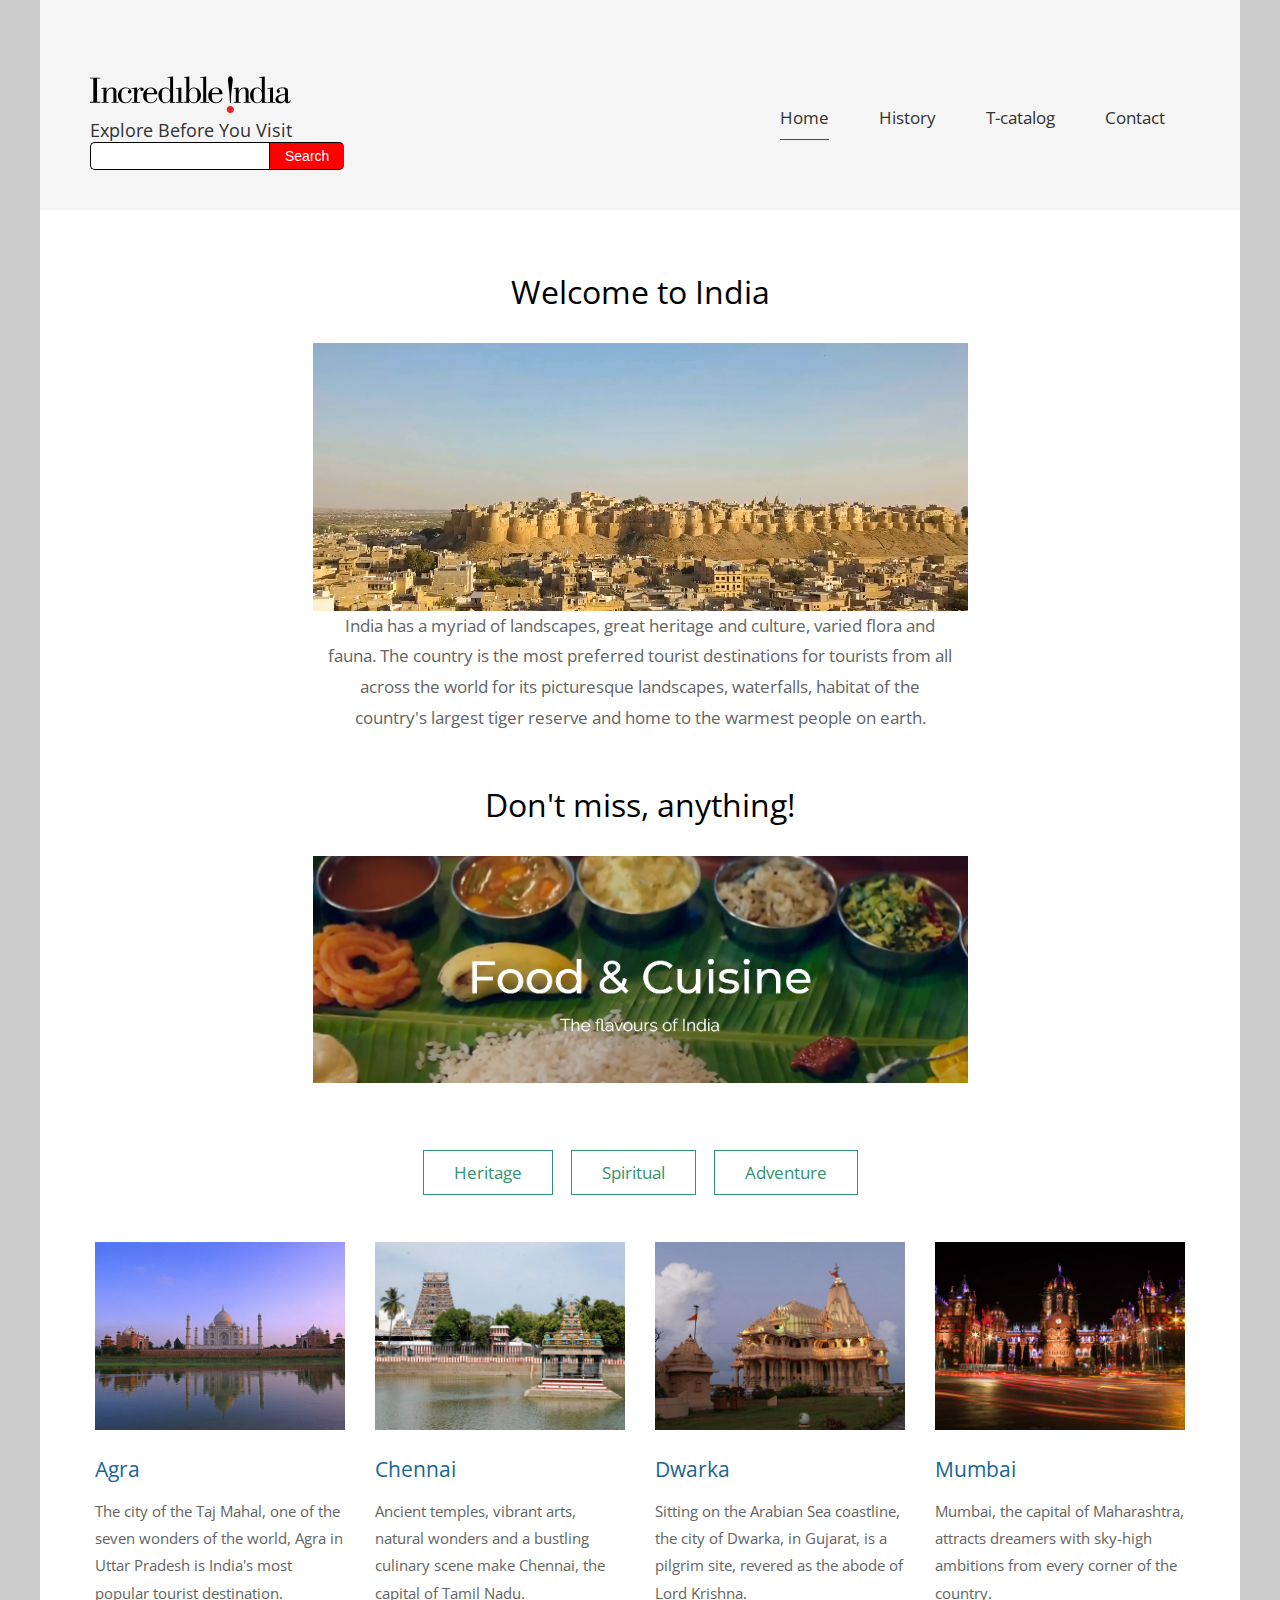
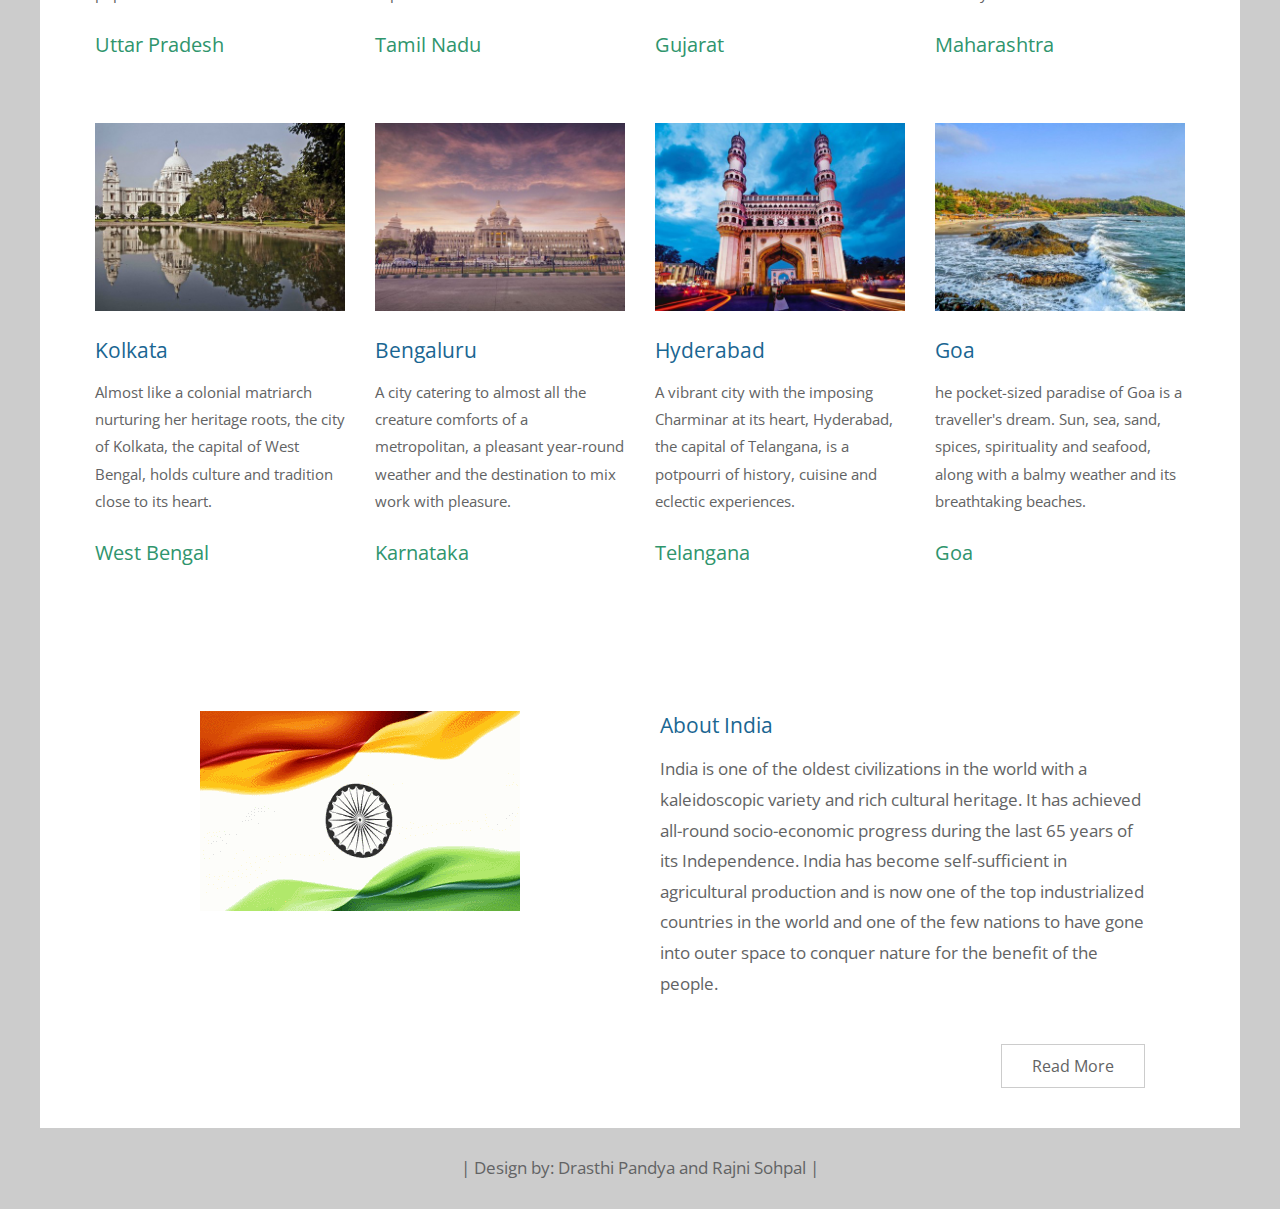
<file: index.html>
<!DOCTYPE html>
<html>

<head>
    <meta charset="UTF-8" />
    <meta name="viewport" content="width=device-width, initial-scale=1.0" />
    <meta http-equiv="X-UA-Compatible" content="ie=edge" />
    <title>Incredible India</title>
    <link href="https://fonts.googleapis.com/css?family=Open+Sans:400" rel="stylesheet" />
    <link href="css/incredibleindia-style.css" rel="stylesheet" />
</head>

<body>

    <div class="container">
        <!-- Top box -->
        <!-- Logo & Site Name -->
        <div class="placeholder">
            <div class="tourism-window">
                <div class="header">
                    <div class="row header-inner">
                        <div class="col-md-6 col-12">
                            <img src="img/inc-india-logo.svg" alt="Incredible India" class="site-logo" />
                            <div class="site-text-box">
                                <h6 class="site-description">Explore Before You Visit</h6>
                                <form id="tfnewsearch">
                                    <input type="text" class="tftextinput" name="q" size="16" maxlength="120"><input type="submit" value="Search" class="tfbutton">
                                </form>

                            </div>
                        </div>

                        <nav class="col-md-6 col-12 nav">
                            <ul class="nav-ul">
                                <li class="nav-li"><a href="index.html" class="nav-link active">Home</a></li>
                                <li class="nav-li"><a href="history.html" class="nav-link">History</a></li>
                                <li class="nav-li"><a href="catalog.html" class="nav-link">T-catalog</a></li>
                                <li class="nav-li"><a href="contact.html" class="nav-link">Contact</a></li>
                            </ul>
                        </nav>
                    </div>
                </div>


            </div>

        </div>

        <main>
            <header class="row welcome-section">
                <h2 class="col-12 text-center section-title">Welcome to India</h2>
                <video preload="auto" autoplay="autoplay" muted="muted" loop="loop" width="100%">
					<source src="img/Heritage.mp4">
				</video>
                <p class="col-12 text-center">India has a myriad of landscapes, great heritage and culture, varied flora and fauna. The country is the most preferred tourist destinations for tourists from all across the world for its picturesque landscapes, waterfalls, habitat of
                    the country's largest tiger reserve and home to the warmest people on earth.</p>

                <div id="slider">
                    <h1 class="col-12 text-center section-title ">Don't miss, anything!</h1>
                    <div id="slider-container">
                        <img class="img-slider" src="img/food.jpg" alt="Food" />
                        <img class="img-slider" src="img/nature.jpg" alt="Nature and Wildlife" />
                        <img class="img-slider" src="img/spritual.jpg" alt="Spiritual" />
                        <img class="img-slider" src="img/heritagepic.jpg" alt="Heritage" />
                        <img class="img-slider" src="img/shopping.jpg" alt="Shopping" />
                        <!-- <img class="img-slider" src="img/unesco.jpg" alt="UNESCO" />
					<img class="img-slider" src="img/luxury.jpg" alt="Luxury" /> -->
                    </div>
                </div>
            </header>
            <div class="paging-links">
                <nav>
                    <ul>
                        <li class="paging-item"><a href="heritage.html" class="paging-link ">Heritage</a></li>
                        <li class="paging-item"><a href="spiritual.html" class="paging-link">Spiritual</a></li>
                        <li class="paging-item"><a href="#" class="paging-link">Adventure</a></li>
                    </ul>
                </nav>
            </div>

            <!-- Gallery -->
            <div class="row gallery">
                <!-- gallery page 1 -->
                <div id="gallery-page-pizza" class="gallery-page">
                    <article class="col-lg-3 col-md-4 col-sm-6 col-12 gallery-item">
                        <figure>
                            <img src="img/gallery/01.jpg" alt="Image" class="img-fluid gallery-img" />
                            <figcaption>
                                <h4 class="gallery-title">Agra</h4>
                                <p class="gallery-description">The city of the Taj Mahal, one of the seven wonders of the world, Agra in Uttar Pradesh is India's most popular tourist destination.</p>
                                <p class="gallery-state">Uttar Pradesh</p>
                            </figcaption>
                        </figure>
                    </article>
                    <article class="col-lg-3 col-md-4 col-sm-6 col-12 gallery-item">
                        <figure>
                            <img src="img/gallery/02.jpg" alt="Image" class="img-fluid gallery-img" />
                            <figcaption>
                                <h4 class="gallery-title">Chennai</h4>
                                <p class="gallery-description">Ancient temples, vibrant arts, natural wonders and a bustling culinary scene make Chennai, the capital of Tamil Nadu.</p>
                                <p class="gallery-state">Tamil Nadu</p>
                            </figcaption>
                        </figure>
                    </article>
                    <article class="col-lg-3 col-md-4 col-sm-6 col-12 gallery-item">
                        <figure>
                            <img src="img/gallery/03.jpg" alt="Image" class="img-fluid gallery-img" />
                            <figcaption>
                                <h4 class="gallery-title">Dwarka</h4>
                                <p class="gallery-description">Sitting on the Arabian Sea coastline, the city of Dwarka, in Gujarat, is a pilgrim site, revered as the abode of Lord Krishna.</p>
                                <p class="gallery-state">Gujarat</p>
                            </figcaption>
                        </figure>
                    </article>
                    <article class="col-lg-3 col-md-4 col-sm-6 col-12 gallery-item">
                        <figure>
                            <img src="img/gallery/04.jpg" alt="Image" class="img-fluid gallery-img" />
                            <figcaption>
                                <h4 class="gallery-title">Mumbai</h4>
                                <p class="gallery-description">Mumbai, the capital of Maharashtra, attracts dreamers with sky-high ambitions from every corner of the country. </p>
                                <p class="gallery-state">Maharashtra</p>
                            </figcaption>
                        </figure>
                    </article>
                    <article class="col-lg-3 col-md-4 col-sm-6 col-12 gallery-item">
                        <figure>
                            <img src="img/gallery/05.jpg" alt="Image" class="img-fluid gallery-img" />
                            <figcaption>
                                <h4 class="gallery-title">Kolkata</h4>
                                <p class="gallery-description">Almost like a colonial matriarch nurturing her heritage roots, the city of Kolkata, the capital of West Bengal, holds culture and tradition close to its heart.</p>
                                <p class="gallery-state">West Bengal</p>
                            </figcaption>
                        </figure>
                    </article>
                    <article class="col-lg-3 col-md-4 col-sm-6 col-12 gallery-item">
                        <figure>
                            <img src="img/gallery/06.jpg" alt="Image" class="img-fluid gallery-img" />
                            <figcaption>
                                <h4 class="gallery-title">Bengaluru</h4>
                                <p class="gallery-description">A city catering to almost all the creature comforts of a metropolitan, a pleasant year-round weather and the destination to mix work with pleasure.</p>
                                <p class="gallery-state">Karnataka</p>
                            </figcaption>
                        </figure>
                    </article>
                    <article class="col-lg-3 col-md-4 col-sm-6 col-12 gallery-item">
                        <figure>
                            <img src="img/gallery/07.jpg" alt="Image" class="img-fluid gallery-img" />
                            <figcaption>
                                <h4 class="gallery-title">Hyderabad</h4>
                                <p class="gallery-description">A vibrant city with the imposing Charminar at its heart, Hyderabad, the capital of Telangana, is a potpourri of history, cuisine and eclectic experiences.</p>
                                <p class="gallery-state">Telangana</p>
                            </figcaption>
                        </figure>
                    </article>
                    <article class="col-lg-3 col-md-4 col-sm-6 col-12 gallery-item">
                        <figure>
                            <img src="img/gallery/08.jpg" alt="Image" class="img-fluid gallery-img" />
                            <figcaption>
                                <h4 class="gallery-title">Goa</h4>
                                <p class="gallery-description">he pocket-sized paradise of Goa is a traveller's dream. Sun, sea, sand, spices, spirituality and seafood, along with a balmy weather and its breathtaking beaches.</p>
                                <p class="gallery-state">Goa</p>
                            </figcaption>
                        </figure>
                    </article>
                </div>
                <!-- gallery page 1 -->


            </div>
            <div class="section container-inner">
                <div class="row">
                    <div class="col-md-6">
                        <figure class="description-figure">
                            <img src="img/flaggif.gif" alt="Image" class="img-fluid" />
                        </figure>
                    </div>
                    <div class="col-md-6">
                        <div class="description-box">
                            <h4 class="gallery-title">About India</h4>
                            <p class="mb-45">India is one of the oldest civilizations in the world with a kaleidoscopic variety and rich cultural heritage. It has achieved all-round socio-economic progress during the last 65 years of its Independence. India has become
                                self-sufficient in agricultural production and is now one of the top industrialized countries in the world and one of the few nations to have gone into outer space to conquer nature for the benefit of the people.</p>
                            <a href="history.html" class="btn btn-default right">Read More</a>
                        </div>
                    </div>
                </div>
            </div>
        </main>

        <footer class="footer text-center">
            <p>
                | Design by: Drasthi Pandya and Rajni Sohpal |</a>
            </p>
        </footer>
    </div>
</body>

</html>
</file>
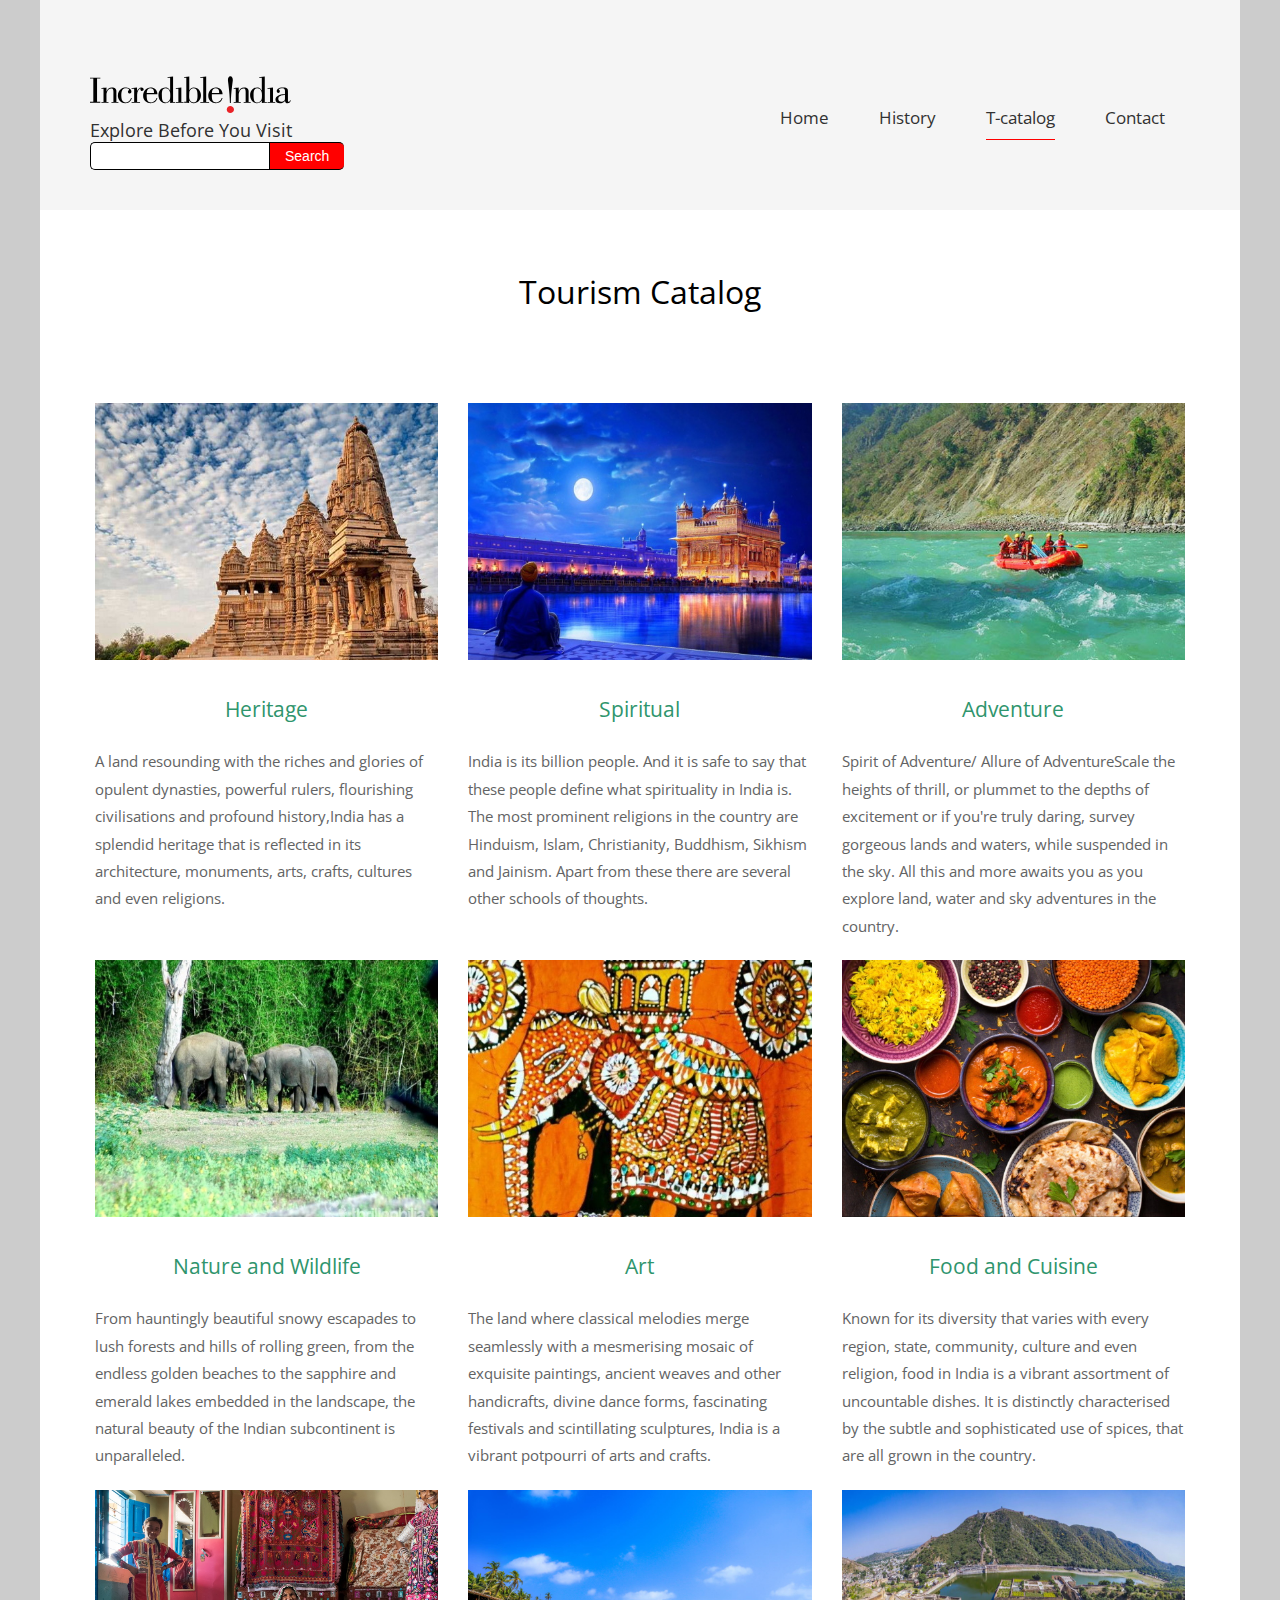
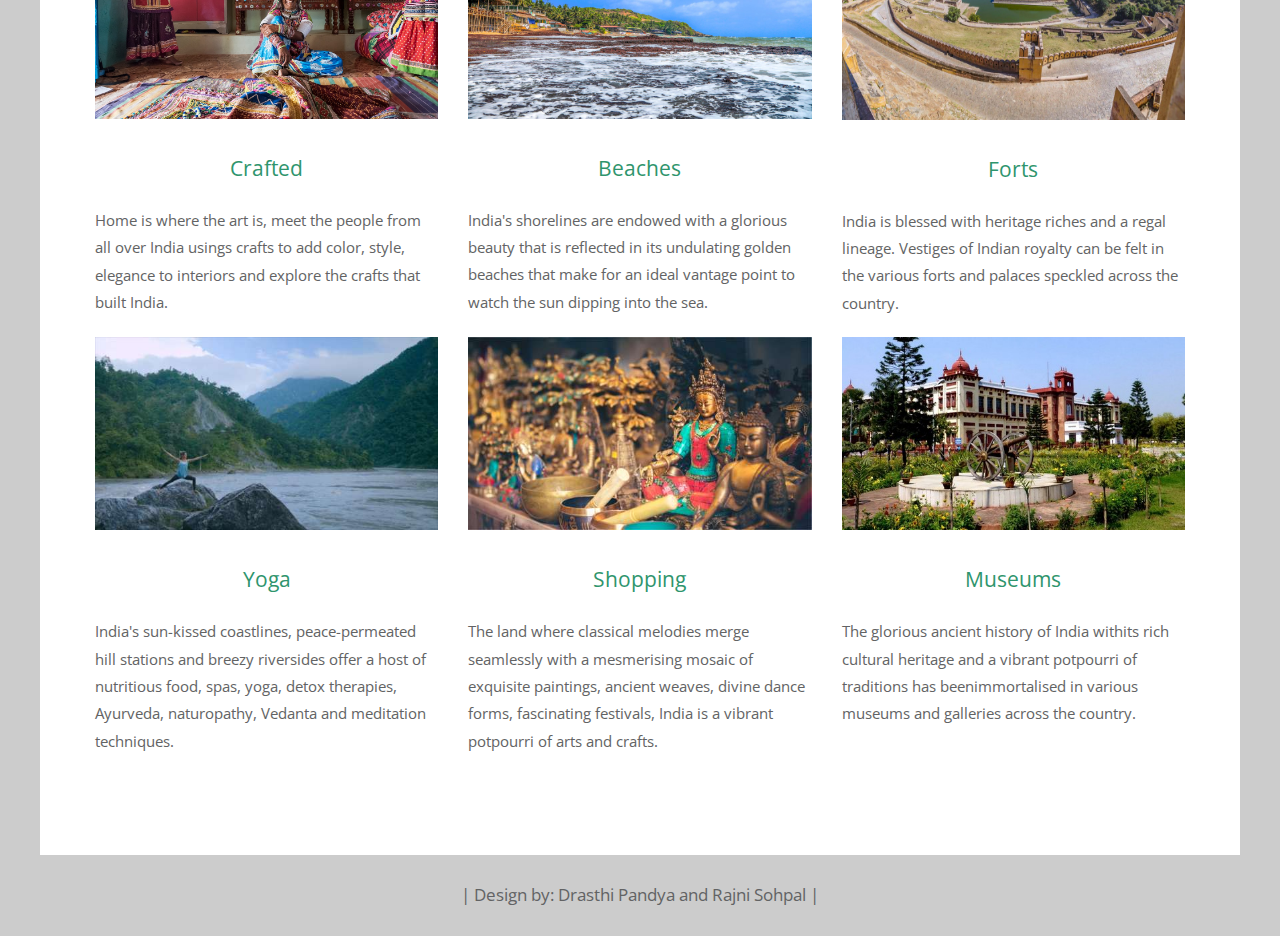
<file: catalog.html>
<!DOCTYPE html>
<html>

<head>
    <meta charset="UTF-8" />
    <meta name="viewport" content="width=device-width, initial-scale=1.0" />
    <meta http-equiv="X-UA-Compatible" content="ie=edge" />
    <title>Incredible India</title>
    <link href="https://fonts.googleapis.com/css?family=Open+Sans:400" rel="stylesheet" />
    <link href="css/incredibleindia-style.css" rel="stylesheet" />
</head>

<body>

    <div class="container">
        <!-- Top box -->
        <!-- Logo & Site Name -->
        <div class="placeholder">
            <div class="tourism-window">
                <div class="header">
                    <div class="row header-inner">
                        <div class="col-md-6 col-12">
                            <img src="img/inc-india-logo.svg" alt="Incredible India" class="site-logo" />
                            <div class="site-text-box">
                                <h6 class="site-description">Explore Before You Visit</h6>
                                <form id="tfnewsearch">
                                    <input type="text" class="tftextinput" name="q" size="16" maxlength="120"><input type="submit" value="Search" class="tfbutton">
                                </form>

                            </div>
                        </div>

                        <nav class="col-md-6 col-12 nav">
                            <ul class="nav-ul">
                                <li class="nav-li"><a href="index.html" class="nav-link ">Home</a></li>
                                <li class="nav-li"><a href="history.html" class="nav-link">History</a></li>
                                <li class="nav-li"><a href="catalog.html" class="nav-link active">T-catalog</a></li>
                                <li class="nav-li"><a href="contact.html" class="nav-link">Contact</a></li>
                            </ul>
                        </nav>
                    </div>
                </div>


            </div>

        </div>

        <main>
            <header class="row welcome-section">
                <h2 class="col-12 text-center section-title">Tourism Catalog</h2>
            </header>

            <div class="row gallery">
                <!-- gallery page 1 -->
                <div id="gallery-page-pizza" class="gallery-page">

                    <article class="col-lg-4 col-md-4 col-sm-6 col-12">
                        <figure>
                            <img src="img/gallery/09.jpg" alt="Image" class="img-fluid gallery-img" />
                            <figcaption>
                                <h4 class="gallery-title"><a href="heritage.html" class="paging-link ">Heritage</a></h4>
                                <p class="gallery-description">A land resounding with the riches and glories of opulent dynasties, powerful rulers, flourishing civilisations and profound history,India has a splendid heritage that is reflected in its architecture, monuments, arts, crafts,
                                    cultures and even religions.</p>

                            </figcaption>
                        </figure>
                    </article>
                    <article class="col-lg-4 col-md-4 col-sm-6 col-12">
                        <figure>
                            <img src="img/gallery/10.jpg" alt="Image" class="img-fluid gallery-img" />
                            <figcaption>
                                <h4 class="gallery-title"><a href="spiritual.html" class="paging-link">Spiritual</a></h4>
                                <p class="gallery-description">India is its billion people. And it is safe to say that these people define what spirituality in India is. The most prominent religions in the country are Hinduism, Islam, Christianity, Buddhism, Sikhism and Jainism. Apart
                                    from these there are several other schools of thoughts.</p>

                            </figcaption>
                        </figure>
                    </article>
                    <article class="col-lg-4 col-md-4 col-sm-6 col-12">
                        <figure>
                            <img src="img/gallery/11.jpg" alt="Image" class="img-fluid gallery-img" />
                            <figcaption>
                                <h4 class="gallery-title"><a href="#" class="paging-link">Adventure</a></h4>
                                <p class="gallery-description">Spirit of Adventure/ Allure of AdventureScale the heights of thrill, or plummet to the depths of excitement or if you're truly daring, survey gorgeous lands and waters, while suspended in the sky. All this and more awaits
                                    you as you explore land, water and sky adventures in the country.</p>

                            </figcaption>
                        </figure>
                    </article>
                    <article class="col-lg-4 col-md-4 col-sm-6 col-12">
                        <figure>
                            <img src="img/gallery/12.jpg" alt="Image" class="img-fluid gallery-img" />
                            <figcaption>
                                <h4 class="gallery-title"><a href="#" class="paging-link">Nature and Wildlife</a></h4>
                                <p class="gallery-description">From hauntingly beautiful snowy escapades to lush forests and hills of rolling green, from the endless golden beaches to the sapphire and emerald lakes embedded in the landscape, the natural beauty of the Indian subcontinent
                                    is unparalleled.</p>

                            </figcaption>
                        </figure>
                    </article>
                    <article class="col-lg-4 col-md-4 col-sm-6 col-12">
                        <figure>
                            <img src="img/gallery/13.jpg" alt="Image" class="img-fluid gallery-img" />
                            <figcaption>
                                <h4 class="gallery-title"><a href="#" class="paging-link">Art</a></h4>
                                <p class="gallery-description">The land where classical melodies merge seamlessly with a mesmerising mosaic of exquisite paintings, ancient weaves and other handicrafts, divine dance forms, fascinating festivals and scintillating sculptures, India is
                                    a vibrant potpourri of arts and crafts. </p>

                            </figcaption>
                        </figure>
                    </article>
                    <article class="col-lg-4 col-md-4 col-sm-6 col-12">
                        <figure>
                            <img src="img/gallery/14.jpg" alt="Image" class="img-fluid gallery-img" />
                            <figcaption>
                                <h4 class="gallery-title"><a href="#" class="paging-link">Food and Cuisine</a></h4>
                                <p class="gallery-description">Known for its diversity that varies with every region, state, community, culture and even religion, food in India is a vibrant assortment of uncountable dishes. It is distinctly characterised by the subtle and sophisticated
                                    use of spices, that are all grown in the country.</p>

                            </figcaption>
                        </figure>
                    </article>
                    <article class="col-lg-4 col-md-4 col-sm-6 col-12">
                        <figure>
                            <img src="img/gallery/crafted.jpg" alt="Image" class="img-fluid gallery-img" />
                            <figcaption>
                                <h4 class="gallery-title"><a href="#" class="paging-link ">Crafted</a></h4>
                                <p class="gallery-description">Home is where the art is, meet the people from all over India usings crafts to add color, style, elegance to interiors and explore the crafts that built India.</p>

                            </figcaption>
                        </figure>
                    </article>
                    <article class="col-lg-4 col-md-4 col-sm-6 col-12">
                        <figure>
                            <img src="img/gallery/beach.jpg" alt="Image" class="img-fluid gallery-img" />
                            <figcaption>
                                <h4 class="gallery-title"><a href="#" class="paging-link">Beaches</a></h4>
                                <p class="gallery-description">India's shorelines are endowed with a glorious beauty that is reflected in its undulating golden beaches that make for an ideal vantage point to watch the sun dipping into the sea.</p>

                            </figcaption>
                        </figure>
                    </article>
                    <article class="col-lg-4 col-md-4 col-sm-6 col-12">
                        <figure>
                            <img src="img/gallery/forts.jpeg" alt="Image" style="height: 230px;" class="img-fluid gallery-img" />
                            <figcaption>
                                <h4 class="gallery-title"><a href="#" class="paging-link">Forts</a></h4>
                                <p class="gallery-description">India is blessed with heritage riches and a regal lineage. Vestiges of Indian royalty can be felt in the various forts and palaces speckled across the country.</p>

                            </figcaption>
                        </figure>
                    </article>
                    <article class="col-lg-4 col-md-4 col-sm-6 col-12">
                        <figure>
                            <img src="img/gallery/yoga.jpeg" alt="Image" class="img-fluid gallery-img" />
                            <figcaption>
                                <h4 class="gallery-title"><a href="#" class="paging-link">Yoga</a></h4>
                                <p class="gallery-description">India's sun-kissed coastlines, peace-permeated hill stations and breezy riversides offer a host of nutritious food, spas, yoga, detox therapies, Ayurveda, naturopathy, Vedanta and meditation techniques.</p>

                            </figcaption>
                        </figure>
                    </article>
                    <article class="col-lg-4 col-md-4 col-sm-6 col-12">
                        <figure>
                            <img src="img/gallery/shopping.jpeg" alt="Image" class="img-fluid gallery-img" />
                            <figcaption>
                                <h4 class="gallery-title"><a href="#" class="paging-link">Shopping</a></h4>
                                <p class="gallery-description">The land where classical melodies merge seamlessly with a mesmerising mosaic of exquisite paintings, ancient weaves, divine dance forms, fascinating festivals, India is a vibrant potpourri of arts and crafts. </p>

                            </figcaption>
                        </figure>
                    </article>
                    <article class="col-lg-4 col-md-4 col-sm-6 col-12">
                        <figure>
                            <img src="img/gallery/muesum.jpeg" alt="Image" class="img-fluid gallery-img" />
                            <figcaption>
                                <h4 class="gallery-title"><a href="#" class="paging-link">Museums</a></h4>
                                <p class="gallery-description">The glorious ancient history of India withits rich cultural heritage and a vibrant potpourri of traditions has beenimmortalised in various museums and galleries across the country.</p>

                            </figcaption>
                        </figure>
                    </article>
                </div>
            </div>
        </main>
        <footer class="footer text-center">
            <p>
                | Design by: Drasthi Pandya and Rajni Sohpal |</a>
            </p>
        </footer>
</body>

</html>
</file>
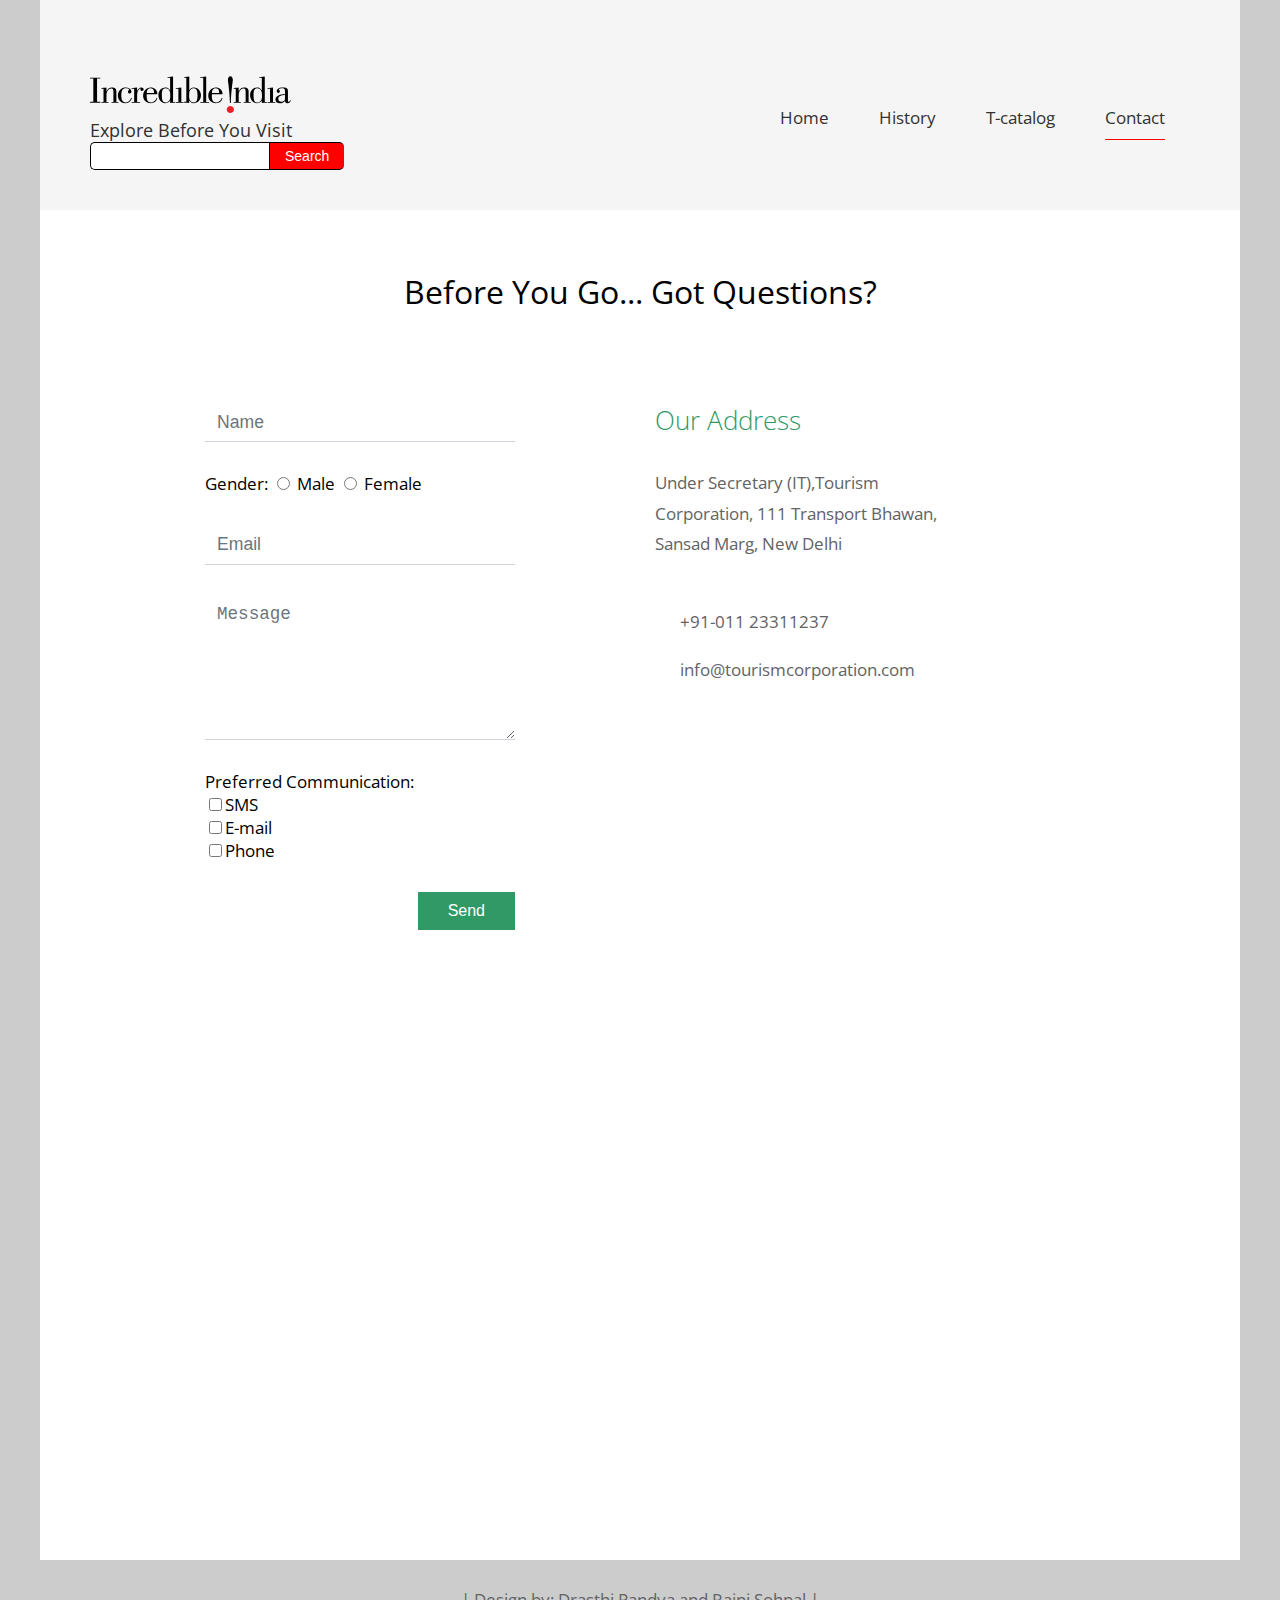
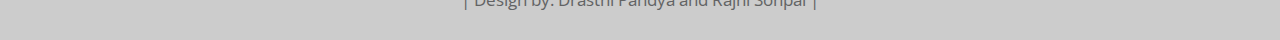
<file: contact.html>
<!DOCTYPE html>
<html>

<head>
    <meta charset="UTF-8" />
    <meta name="viewport" content="width=device-width, initial-scale=1.0" />
    <meta http-equiv="X-UA-Compatible" content="ie=edge" />
    <title>Incredible India</title>
    <link href="https://fonts.googleapis.com/css?family=Open+Sans:400" rel="stylesheet" />
    <link href="css/incredibleindia-style.css" rel="stylesheet" />
</head>

<body>

    <div class="container">
        <!-- Top box -->
        <!-- Logo & Site Name -->
        <div class="placeholder">
            <div class="tourism-window">
                <div class="header">
                    <div class="row header-inner">
                        <div class="col-md-6 col-12">
                            <img src="img/inc-india-logo.svg" alt="Incredible India" class="site-logo" />
                            <div class="site-text-box">
                                <h6 class="site-description">Explore Before You Visit</h6>
                                <form id="tfnewsearch">
                                    <input type="text" class="tftextinput" name="q" size="16" maxlength="120"><input type="submit" value="Search" class="tfbutton">
                                </form>

                            </div>
                        </div>

                        <nav class="col-md-6 col-12 nav">
                            <ul class="nav-ul">
                                <li class="nav-li"><a href="index.html" class="nav-link ">Home</a></li>
                                <li class="nav-li"><a href="history.html" class="nav-link">History</a></li>
                                <li class="nav-li"><a href="catalog.html" class="nav-link">T-catalog</a></li>
                                <li class="nav-li"><a href="contact.html" class="nav-link active">Contact</a></li>
                            </ul>
                        </nav>
                    </div>
                </div>


            </div>

        </div>

        <main>
            <header class="row welcome-section">
                <h2 class="col-12 text-center section-title">Before You Go... Got Questions?</h2>

            </header>

            <div class="container-inner-2 contact-section">
                <div class="row">
                    <div class="col-md-6">
                        <form class="contact-form">
                            <div class="form-group">
                                <input type="text" name="name" class="form-control" placeholder="Name" required="" />
                            </div>
                            <div class="form-group">
                                Gender:
                                <input type="radio" name="gender" value="male" required=""> Male
                                <input type="radio" name="gender" value="female" required=""> Female
                            </div>
                            <div class="form-group">
                                <input type="email" name="email" class="form-control" placeholder="Email" required="" />
                            </div>

                            <div class="form-group">
                                <textarea rows="5" name="message" class="form-control" placeholder="Message" required=""></textarea>
                            </div>
                            <div class="form-group">
                                Preferred Communication:<br>
                                <input type="checkbox" name="communication1" value="Sms">SMS<br>
                                <input type="checkbox" name="communication2" value="Email">E-mail<br>
                                <input type="checkbox" name="communication3" value="Phone">Phone <br>
                            </div>
                            <div class="form-group d-flex">
                                <button type="submit" class="btn btn-success btn-right">
					            Send
					          </button>
                            </div>
                        </form>
                    </div>
                    <div class="col-md-6">
                        <div class="address-box">
                            <h4 class="info-title text-success">Our Address</h4>
                            <address>
								Under Secretary (IT),Tourism Corporation, 111 Transport Bhawan,  Sansad Marg, New Delhi
							</address>
                            <a href="tel:+91-011 23311237" class="contact-link">
                                <i class="fas fa-phone contact-icon"></i>+91-011 23311237
                            </a>
                            <a href="mailto:info@company.co" class="contact-link">
                                <i class="fas fa-envelope contact-icon"></i>info@tourismcorporation.com
                            </a>
                        </div>
                    </div>
                </div>
            </div>
            <div class="container-inner-2 map-section">
                <div class="row">
                    <div class="col-12">
                        <div class="map">
                            <iframe src="https://www.google.com/maps/embed?pb=!1m14!1m8!1m3!1d14009.39972255162!2d77.21023!3d28.6192726!3m2!1i1024!2i768!4f13.1!3m3!1m2!1s0x0%3A0x8098ff8da0de8efb!2sMinistry%20of%20Tourism!5e0!3m2!1sen!2sin!4v1579456141636!5m2!1sen!2sin" width="600"
                                height="450" frameborder="0" style="border:0;" allowfullscreen=""></iframe>
                        </div>
                    </div>
                </div>
            </div>
        </main>
        <footer class="footer text-center">
            <p>
                | Design by: Drasthi Pandya and Rajni Sohpal |</a>
            </p>
        </footer>
</body>

</html>
</file>
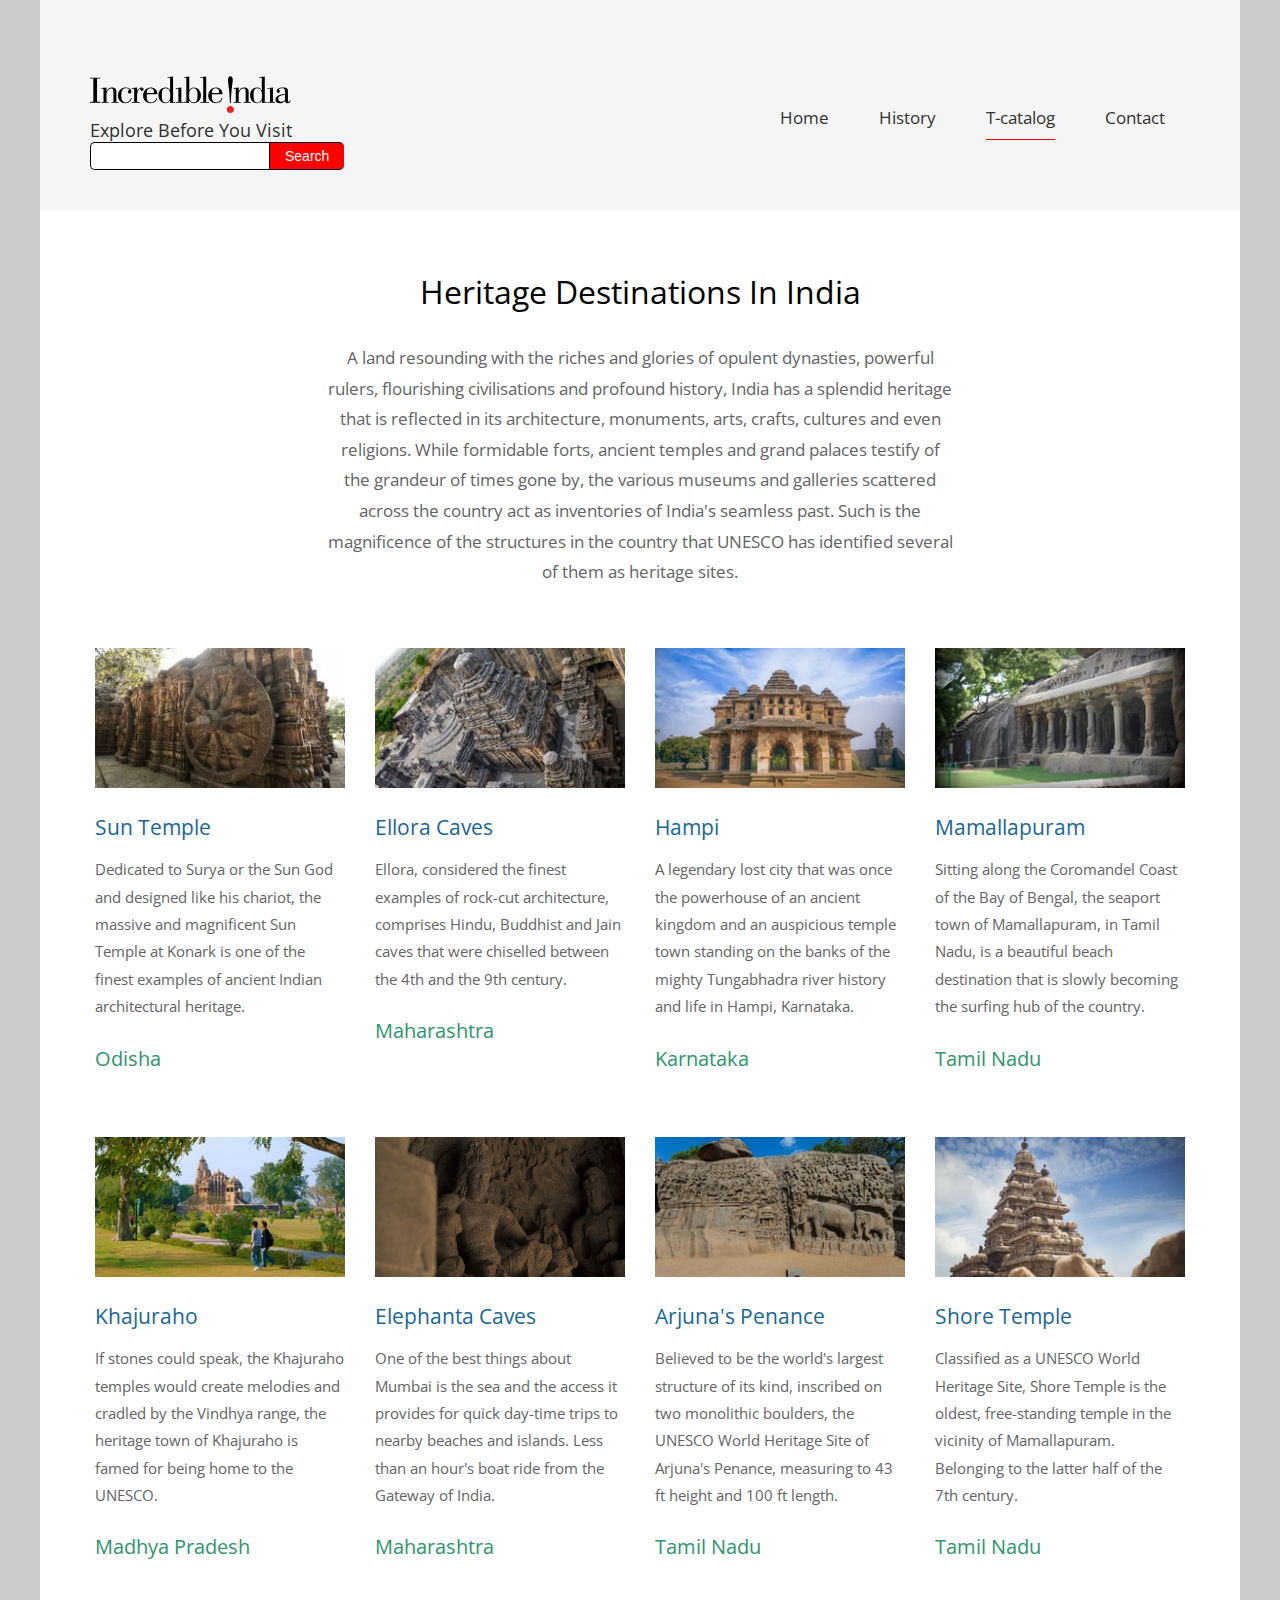
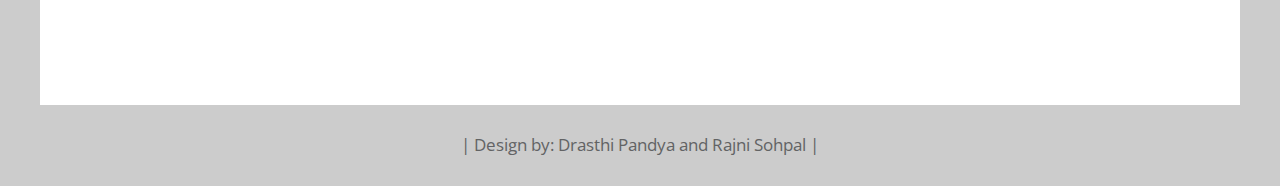
<file: heritage.html>
<!DOCTYPE html>
<html>

<head>
    <meta charset="UTF-8" />
    <meta name="viewport" content="width=device-width, initial-scale=1.0" />
    <meta http-equiv="X-UA-Compatible" content="ie=edge" />
    <title>Incredible India</title>
    <link href="https://fonts.googleapis.com/css?family=Open+Sans:400" rel="stylesheet" />
    <link href="css/incredibleindia-style.css" rel="stylesheet" />
</head>

<body>

    <div class="container">
        <!-- Top box -->
        <!-- Logo & Site Name -->
        <div class="placeholder">
            <div class="tourism-window">
                <div class="header">
                    <div class="row header-inner">
                        <div class="col-md-6 col-12">
                            <img src="img/inc-india-logo.svg" alt="Incredible India" class="site-logo" />
                            <div class="site-text-box">
                                <h6 class="site-description">Explore Before You Visit</h6>
                                <form id="tfnewsearch">
                                    <input type="text" class="tftextinput" name="q" size="16" maxlength="120"><input type="submit" value="Search" class="tfbutton">
                                </form>

                            </div>
                        </div>

                        <nav class="col-md-6 col-12 nav">
                            <ul class="nav-ul">
                                <li class="nav-li"><a href="index.html" class="nav-link ">Home</a></li>
                                <li class="nav-li"><a href="history.html" class="nav-link ">History</a></li>
                                <li class="nav-li"><a href="catalog.html" class="nav-link active">T-catalog</a></li>
                                <li class="nav-li"><a href="contact.html" class="nav-link">Contact</a></li>
                            </ul>
                        </nav>
                    </div>
                </div>


            </div>

        </div>

        <main>
            <header class="row welcome-section">
                <h2 class="col-12 text-center section-title">Heritage Destinations In India</h2>
                <p class="col-12 text-center">A land resounding with the riches and glories of opulent dynasties, powerful rulers, flourishing civilisations and profound history, India has a splendid heritage that is reflected in its architecture, monuments, arts, crafts, cultures
                    and even religions. While formidable forts, ancient temples and grand palaces testify of the grandeur of times gone by, the various museums and galleries scattered across the country act as inventories of India's seamless past. Such
                    is the magnificence of the structures in the country that UNESCO has identified several of them as heritage sites.</p>
            </header>

            <div class="row gallery">
                <div id="gallery-page-pizza" class="gallery-page">
                    <article class="col-lg-3 col-md-4 col-sm-6 col-12 gallery-item">
                        <figure>
                            <img src="img/gallery/h1.jpeg" alt="Image" class="img-fluid gallery-img" />
                            <figcaption>
                                <h4 class="gallery-title">Sun Temple</h4>
                                <p class="gallery-description">Dedicated to Surya or the Sun God and designed like his chariot, the massive and magnificent Sun Temple at Konark is one of the finest examples of ancient Indian architectural heritage.</p>
                                <p class="gallery-state">Odisha</p>
                            </figcaption>
                        </figure>
                    </article>
                    <article class="col-lg-3 col-md-4 col-sm-6 col-12 gallery-item">
                        <figure>
                            <img src="img/gallery/h2.jpeg" alt="Image" class="img-fluid gallery-img" />
                            <figcaption>
                                <h4 class="gallery-title">Ellora Caves</h4>
                                <p class="gallery-description">Ellora, considered the finest examples of rock-cut architecture, comprises Hindu, Buddhist and Jain caves that were chiselled between the 4th and the 9th century. </p>
                                <p class="gallery-state">Maharashtra</p>
                            </figcaption>
                        </figure>
                    </article>
                    <article class="col-lg-3 col-md-4 col-sm-6 col-12 gallery-item">
                        <figure>
                            <img src="img/gallery/h3.jpeg" alt="Image" class="img-fluid gallery-img" />
                            <figcaption>
                                <h4 class="gallery-title">Hampi</h4>
                                <p class="gallery-description">A legendary lost city that was once the powerhouse of an ancient kingdom and an auspicious temple town standing on the banks of the mighty Tungabhadra river history and life in Hampi, Karnataka.</p>
                                <p class="gallery-state">Karnataka</p>
                            </figcaption>
                        </figure>
                    </article>
                    <article class="col-lg-3 col-md-4 col-sm-6 col-12 gallery-item">
                        <figure>
                            <img src="img/gallery/h4.jpeg" alt="Image" class="img-fluid gallery-img" />
                            <figcaption>
                                <h4 class="gallery-title">Mamallapuram</h4>
                                <p class="gallery-description">Sitting along the Coromandel Coast of the Bay of Bengal, the seaport town of Mamallapuram, in Tamil Nadu, is a beautiful beach destination that is slowly becoming the surfing hub of the country. </p>
                                <p class="gallery-state">Tamil Nadu</p>
                            </figcaption>
                        </figure>
                    </article>
                    <article class="col-lg-3 col-md-4 col-sm-6 col-12 gallery-item">
                        <figure>
                            <img src="img/gallery/h5.jpeg" alt="Image" class="img-fluid gallery-img" />
                            <figcaption>
                                <h4 class="gallery-title">Khajuraho</h4>
                                <p class="gallery-description">If stones could speak, the Khajuraho temples would create melodies and cradled by the Vindhya range, the heritage town of Khajuraho is famed for being home to the UNESCO.</p>
                                <p class="gallery-state">Madhya Pradesh</p>
                            </figcaption>
                        </figure>
                    </article>
                    <article class="col-lg-3 col-md-4 col-sm-6 col-12 gallery-item">
                        <figure>
                            <img src="img/gallery/h6.jpeg" alt="Image" class="img-fluid gallery-img" />
                            <figcaption>
                                <h4 class="gallery-title">Elephanta Caves</h4>
                                <p class="gallery-description">One of the best things about Mumbai is the sea and the access it provides for quick day-time trips to nearby beaches and islands. Less than an hour's boat ride from the Gateway of India.</p>
                                <p class="gallery-state">Maharashtra</p>
                            </figcaption>
                        </figure>
                    </article>
                    <article class="col-lg-3 col-md-4 col-sm-6 col-12 gallery-item">
                        <figure>
                            <img src="img/gallery/h7.jpeg" alt="Image" class="img-fluid gallery-img" />
                            <figcaption>
                                <h4 class="gallery-title">Arjuna's Penance</h4>
                                <p class="gallery-description">Believed to be the world's largest structure of its kind, inscribed on two monolithic boulders, the UNESCO World Heritage Site of Arjuna's Penance, measuring to 43 ft height and 100 ft length.</p>
                                <p class="gallery-state">Tamil Nadu</p>
                            </figcaption>
                        </figure>
                    </article>
                    <article class="col-lg-3 col-md-4 col-sm-6 col-12 gallery-item">
                        <figure>
                            <img src="img/gallery/h8.jpeg" alt="Image" class="img-fluid gallery-img" />
                            <figcaption>
                                <h4 class="gallery-title">Shore Temple</h4>
                                <p class="gallery-description">Classified as a UNESCO World Heritage Site, Shore Temple is the oldest, free-standing temple in the vicinity of Mamallapuram. Belonging to the latter half of the 7th century.</p>
                                <p class="gallery-state">Tamil Nadu</p>
                            </figcaption>
                        </figure>
                    </article>
                </div>

        </main>
        <footer class="footer text-center">
            <p>
                | Design by: Drasthi Pandya and Rajni Sohpal |</a>
            </p>
        </footer>
</body>

</html>
</file>
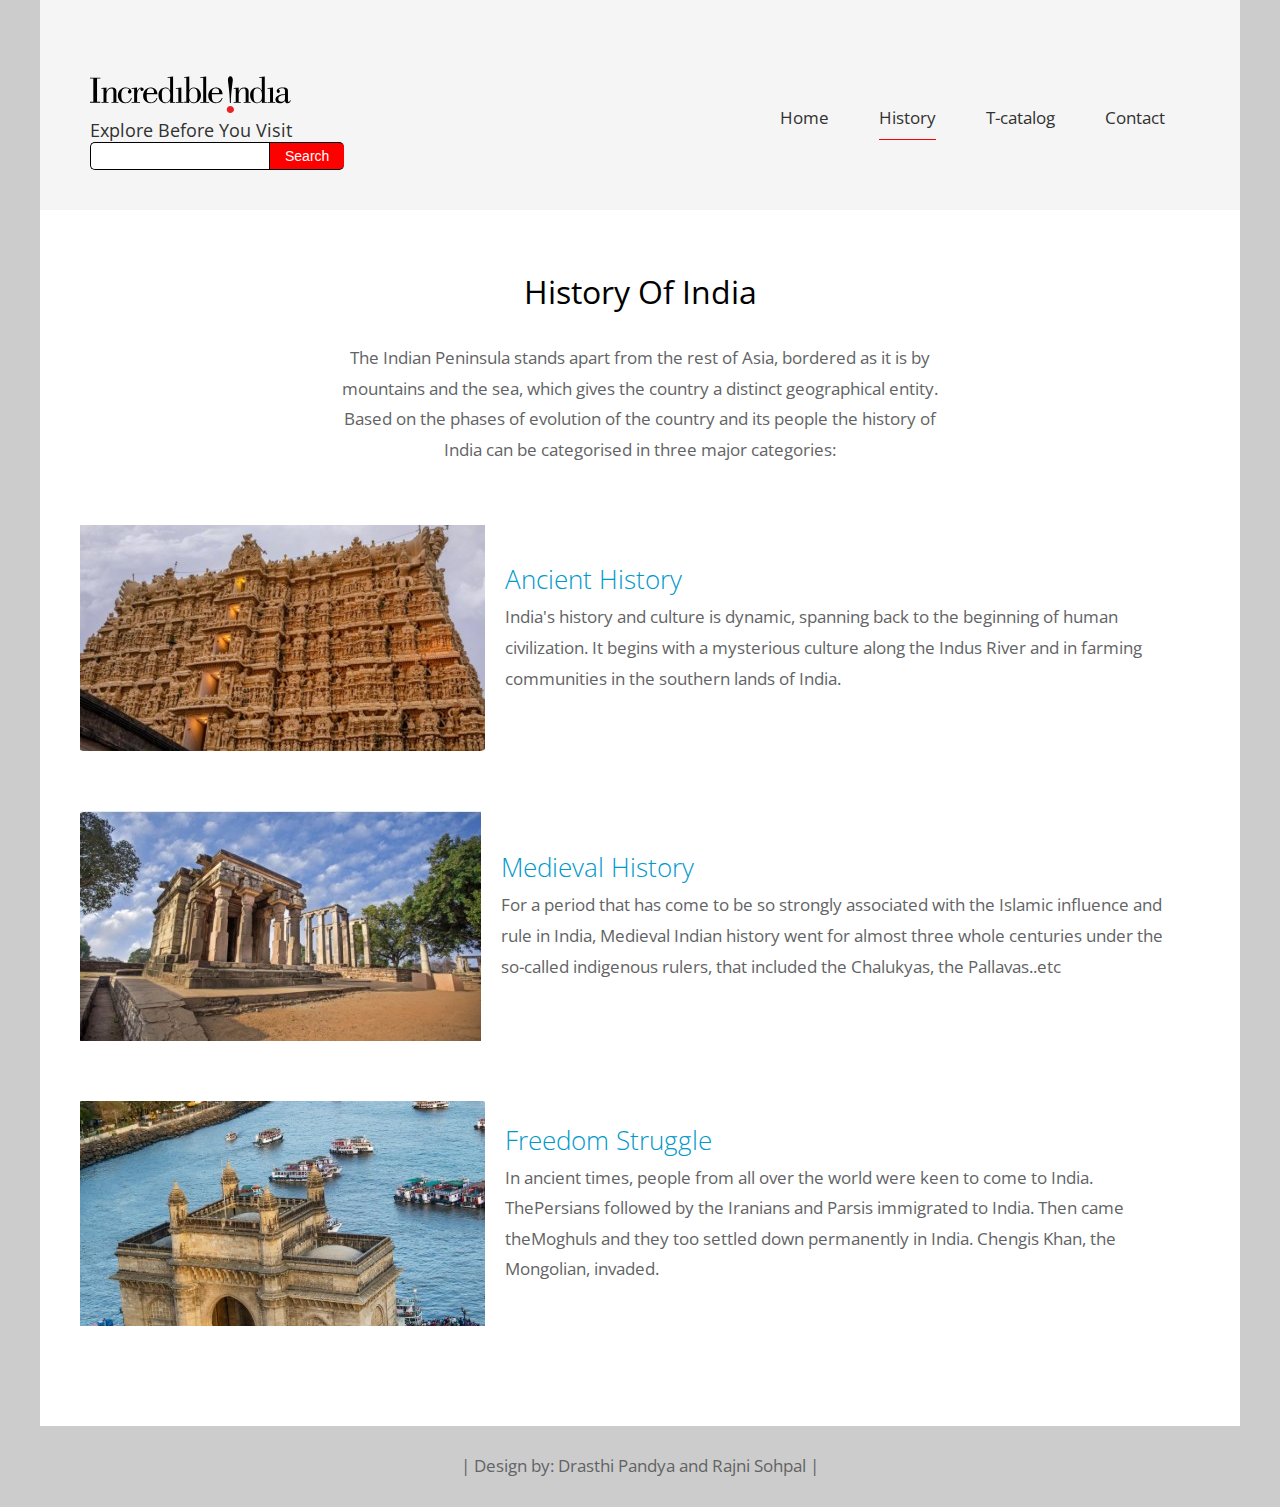
<file: history.html>
<!DOCTYPE html>
<html>

<head>
    <meta charset="UTF-8" />
    <meta name="viewport" content="width=device-width, initial-scale=1.0" />
    <meta http-equiv="X-UA-Compatible" content="ie=edge" />
    <title>Incredible India</title>
    <link href="https://fonts.googleapis.com/css?family=Open+Sans:400" rel="stylesheet" />
    <link href="css/incredibleindia-style.css" rel="stylesheet" />
</head>

<body>

    <div class="container">
        <!-- Top box -->
        <!-- Logo & Site Name -->
        <div class="placeholder">
            <div class="tourism-window">
                <div class="header">
                    <div class="row header-inner">
                        <div class="col-md-6 col-12">
                            <img src="img/inc-india-logo.svg" alt="Incredible India" class="site-logo" />
                            <div class="site-text-box">
                                <h6 class="site-description">Explore Before You Visit</h6>
                                <form id="tfnewsearch">
                                    <input type="text" class="tftextinput" name="q" size="16" maxlength="120"><input type="submit" value="Search" class="tfbutton">
                                </form>

                            </div>
                        </div>

                        <nav class="col-md-6 col-12 nav">
                            <ul class="nav-ul">
                                <li class="nav-li"><a href="index.html" class="nav-link ">Home</a></li>
                                <li class="nav-li"><a href="history.html" class="nav-link active">History</a></li>
                                <li class="nav-li"><a href="catalog.html" class="nav-link">T-catalog</a></li>
                                <li class="nav-li"><a href="contact.html" class="nav-link">Contact</a></li>
                            </ul>
                        </nav>
                    </div>
                </div>


            </div>

        </div>

        <main>
            <header class="row welcome-section">
                <h2 class="col-12 text-center section-title">History Of India</h2>
                <p class="col-12 text-center">The Indian Peninsula stands apart from the rest of Asia, bordered as it is by mountains and the sea, which gives the country a distinct geographical entity. Based on the phases of evolution of the country and its people the history of
                    India can be categorised in three major categories:</p>
            </header>

            <div class="container-inner places">
                <div class="row">
                    <article class="col-lg-12">
                        <figure class="place">
                            <img src="img/about-01.jpg" alt="Image" class="img-fluid place-img" />
                            <figcaption class="place-description">
                                <h4 class="place-name">Ancient History</h4>
                                <p class="place-about">India's history and culture is dynamic, spanning back to the beginning of human civilization. It begins with a mysterious culture along the Indus River and in farming communities in the southern lands of India. </p>

                            </figcaption>
                        </figure>
                    </article>
                    <article class="col-lg-12">
                        <figure class="place">
                            <img src="img/about-02.jpg" alt="Image" class="img-fluid place-img" />
                            <figcaption class="place-description">
                                <h4 class="place-name">Medieval History</h4>
                                <p class="place-about">For a period that has come to be so strongly associated with the Islamic influence and rule in India, Medieval Indian history went for almost three whole centuries under the so-called indigenous rulers, that included the
                                    Chalukyas, the Pallavas..etc</p>

                            </figcaption>
                        </figure>
                    </article>
                    <article class="col-lg-12">
                        <figure class="place">
                            <img src="img/about-03.jpg" alt="Image" class="img-fluid place-img" />
                            <figcaption class="place-description">
                                <h4 class="place-name">Freedom Struggle</h4>
                                <p class="place-about">In ancient times, people from all over the world were keen to come to India. ThePersians followed by the Iranians and Parsis immigrated to India. Then came theMoghuls and they too settled down permanently in India. Chengis
                                    Khan, the Mongolian, invaded.</p>

                            </figcaption>
                        </figure>
                    </article>
                </div>
            </div>


        </main>
        <footer class="footer text-center">
            <p>
                | Design by: Drasthi Pandya and Rajni Sohpal |</a>
            </p>
        </footer>
</body>

</html>
</file>
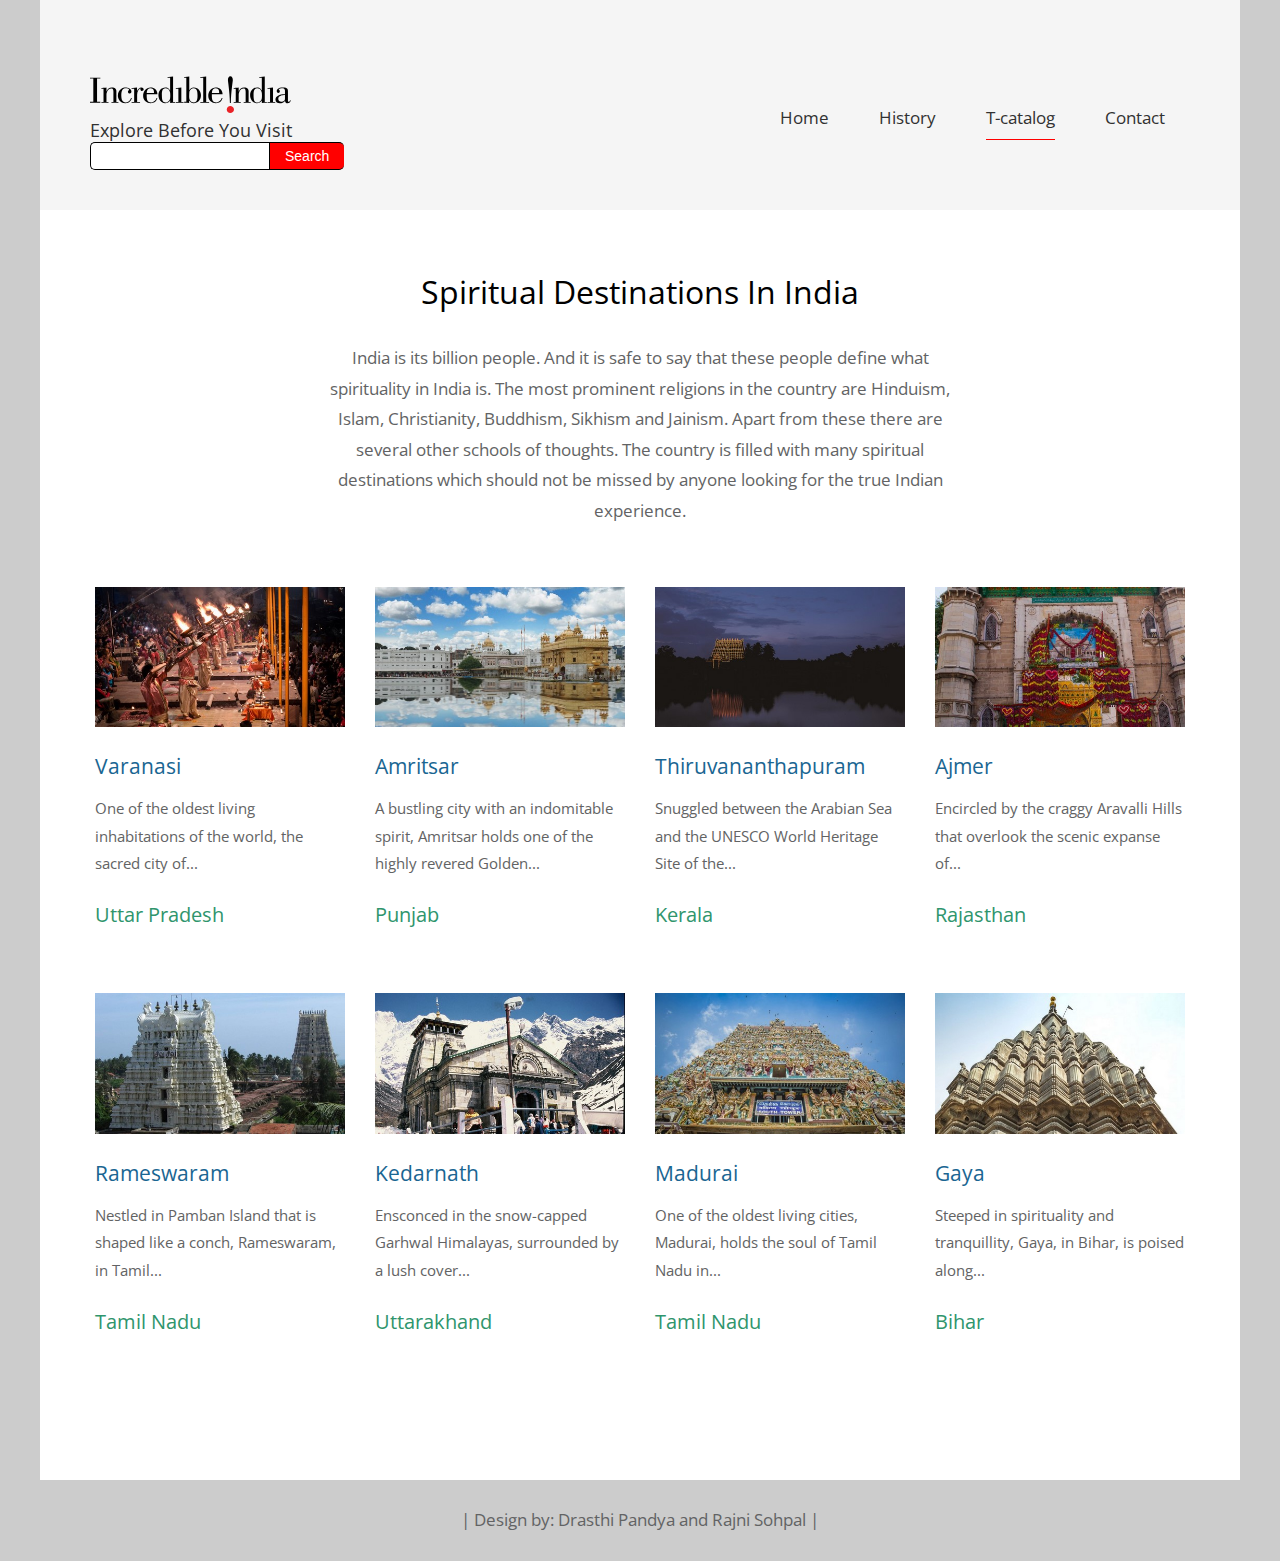
<file: spiritual.html>
<!DOCTYPE html>
<html>

<head>
    <meta charset="UTF-8" />
    <meta name="viewport" content="width=device-width, initial-scale=1.0" />
    <meta http-equiv="X-UA-Compatible" content="ie=edge" />
    <title>Incredible India</title>
    <link href="https://fonts.googleapis.com/css?family=Open+Sans:400" rel="stylesheet" />
    <link href="css/incredibleindia-style.css" rel="stylesheet" />
</head>

<body>

    <div class="container">
        <!-- Top box -->
        <!-- Logo & Site Name -->
        <div class="placeholder">
            <div class="tourism-window">
                <div class="header">
                    <div class="row header-inner">
                        <div class="col-md-6 col-12">
                            <img src="img/inc-india-logo.svg" alt="Incredible India" class="site-logo" />
                            <div class="site-text-box">
                                <h6 class="site-description">Explore Before You Visit</h6>
                                <form id="tfnewsearch">
                                    <input type="text" class="tftextinput" name="q" size="16" maxlength="120"><input type="submit" value="Search" class="tfbutton">
                                </form>

                            </div>
                        </div>

                        <nav class="col-md-6 col-12 nav">
                            <ul class="nav-ul">
                                <li class="nav-li"><a href="index.html" class="nav-link ">Home</a></li>
                                <li class="nav-li"><a href="history.html" class="nav-link ">History</a></li>
                                <li class="nav-li"><a href="catalog.html" class="nav-link active">T-catalog</a></li>
                                <li class="nav-li"><a href="contact.html" class="nav-link">Contact</a></li>
                            </ul>
                        </nav>
                    </div>
                </div>


            </div>

        </div>

        <main>
            <header class="row welcome-section">
                <h2 class="col-12 text-center section-title">Spiritual Destinations In India</h2>
                <p class="col-12 text-center">India is its billion people. And it is safe to say that these people define what spirituality in India is. The most prominent religions in the country are Hinduism, Islam, Christianity, Buddhism, Sikhism and Jainism. Apart from these there
                    are several other schools of thoughts. The country is filled with many spiritual destinations which should not be missed by anyone looking for the true Indian experience.</p>
            </header>

            <div class="row gallery">
                <div id="gallery-page-pizza" class="gallery-page">
                    <article class="col-lg-3 col-md-4 col-sm-6 col-12 gallery-item">
                        <figure>
                            <img src="img/gallery/s1.jpeg" alt="Image" class="img-fluid gallery-img" />
                            <figcaption>
                                <h4 class="gallery-title">Varanasi</h4>
                                <p class="gallery-description">One of the oldest living inhabitations of the world, the sacred city of...</p>
                                <p class="gallery-state">Uttar Pradesh</p>
                            </figcaption>
                        </figure>
                    </article>
                    <article class="col-lg-3 col-md-4 col-sm-6 col-12 gallery-item">
                        <figure>
                            <img src="img/gallery/s2.jpeg" alt="Image" class="img-fluid gallery-img" />
                            <figcaption>
                                <h4 class="gallery-title">Amritsar</h4>
                                <p class="gallery-description">A bustling city with an indomitable spirit, Amritsar holds one of the highly revered Golden...</p>
                                <p class="gallery-state">Punjab</p>
                            </figcaption>
                        </figure>
                    </article>
                    <article class="col-lg-3 col-md-4 col-sm-6 col-12 gallery-item">
                        <figure>
                            <img src="img/gallery/s3.jpeg" alt="Image" class="img-fluid gallery-img" />
                            <figcaption>
                                <h4 class="gallery-title">Thiruvananthapuram</h4>
                                <p class="gallery-description">Snuggled between the Arabian Sea and the UNESCO World Heritage Site of the...</p>
                                <p class="gallery-state">Kerala</p>
                            </figcaption>
                        </figure>
                    </article>
                    <article class="col-lg-3 col-md-4 col-sm-6 col-12 gallery-item">
                        <figure>
                            <img src="img/gallery/s4.jpeg" alt="Image" class="img-fluid gallery-img" />
                            <figcaption>
                                <h4 class="gallery-title">Ajmer</h4>
                                <p class="gallery-description">Encircled by the craggy Aravalli Hills that overlook the scenic expanse of...</p>
                                <p class="gallery-state">Rajasthan</p>
                            </figcaption>
                        </figure>
                    </article>
                    <article class="col-lg-3 col-md-4 col-sm-6 col-12 gallery-item">
                        <figure>
                            <img src="img/gallery/s5.jpeg" alt="Image" class="img-fluid gallery-img" />
                            <figcaption>
                                <h4 class="gallery-title">Rameswaram</h4>
                                <p class="gallery-description">Nestled in Pamban Island that is shaped like a conch, Rameswaram, in Tamil...</p>
                                <p class="gallery-state">Tamil Nadu</p>
                            </figcaption>
                        </figure>
                    </article>
                    <article class="col-lg-3 col-md-4 col-sm-6 col-12 gallery-item">
                        <figure>
                            <img src="img/gallery/s6.jpeg" alt="Image" class="img-fluid gallery-img" />
                            <figcaption>
                                <h4 class="gallery-title">Kedarnath</h4>
                                <p class="gallery-description">Ensconced in the snow-capped Garhwal Himalayas, surrounded by a lush cover...</p>
                                <p class="gallery-state">Uttarakhand</p>
                            </figcaption>
                        </figure>
                    </article>
                    <article class="col-lg-3 col-md-4 col-sm-6 col-12 gallery-item">
                        <figure>
                            <img src="img/gallery/s7.jpeg" alt="Image" class="img-fluid gallery-img" />
                            <figcaption>
                                <h4 class="gallery-title">Madurai</h4>
                                <p class="gallery-description">One of the oldest living cities, Madurai, holds the soul of Tamil Nadu in...</p>
                                <p class="gallery-state">Tamil Nadu</p>
                            </figcaption>
                        </figure>
                    </article>
                    <article class="col-lg-3 col-md-4 col-sm-6 col-12 gallery-item">
                        <figure>
                            <img src="img/gallery/s8.jpeg" alt="Image" class="img-fluid gallery-img" />
                            <figcaption>
                                <h4 class="gallery-title">Gaya</h4>
                                <p class="gallery-description">Steeped in spirituality and tranquillity, Gaya, in Bihar, is poised along...</p>
                                <p class="gallery-state">Bihar</p>
                            </figcaption>
                        </figure>
                    </article>
                </div>

        </main>
        <footer class="footer text-center">
            <p>
                | Design by: Drasthi Pandya and Rajni Sohpal |</a>
            </p>
        </footer>
</body>

</html>
</file>
<file: css/incredibleindia-style.css>
ul,
nav,
body,
h1,
h2,
h4,
h6,
p,
figure {
    margin: 0;
    padding: 0;
}

a,
button {
    transition: all 0.3s ease;
}

html {
    box-sizing: border-box;
    -ms-overflow-style: scrollbar;
}

*,
*::before,
*::after {
    box-sizing: inherit;
}

#slider {
    /* we define the width of our slider in order to center it*/
    width: 704px;
    height: 300px;
    margin: auto;
    /*we hide can any content which overflow */
    overflow: hidden;
    border: 5px red;
    margin-top: 50px;
}

#slider-container {
    position: relative;
    /*we define width for the image container*/
    width: 500%;
    /*we create our animation for the images */
    animation: slide 30s infinite;
}

.img-slider {
    /*we apply a width of 20% */
    width: 20%;
    /*we define image next to each other */
    float: left;
}

@keyframes slide {
    0% {
        left: 0%;
    }
    10% {
        left: 0%;
    }
    20% {
        left: -100%;
    }
    30% {
        left: -100%;
    }
    40% {
        left: -200%;
    }
    55% {
        left: -200%;
    }
    60% {
        left: -300%;
    }
    70% {
        left: -300%;
    }
    80% {
        left: -400%;
    }
    90% {
        left: -400%;
    }
    100% {
        left: 0%;
    }
}

.container {
    width: 100%;
    max-width: 1200px;
    margin-right: auto;
    margin-left: auto;
}

.container-inner,
.container-inner-2 {
    padding-left: 15px;
    padding-right: 15px;
}

.row {
    display: -ms-flexbox;
    display: flex;
    -ms-flex-wrap: wrap;
    flex-wrap: wrap;
    margin-left: -15px;
    margin-right: -15px;
}

.col-lg-3,
.col-lg-4,
.col-lg-6,
.col-md-4,
.col-md-6,
.col-sm-6,
.col-12 {
    position: relative;
    width: 100%;
    padding-right: 15px;
    padding-left: 15px;
}

.col-12 {
    -ms-flex: 0 0 100%;
    flex: 0 0 100%;
    max-width: 100%;
}

@media (min-width: 576px) {
    .col-sm-6 {
        -ms-flex: 0 0 50%;
        flex: 0 0 50%;
        max-width: 50%;
    }
}

@media (min-width: 768px) {
    .col-md-4 {
        -ms-flex: 0 0 33.333333%;
        flex: 0 0 33.333333%;
        max-width: 33.333333%;
    }
    .col-md-6 {
        -ms-flex: 0 0 50%;
        flex: 0 0 50%;
        max-width: 50%;
    }
}

@media (min-width: 992px) {
    .col-lg-3 {
        -ms-flex: 0 0 25%;
        flex: 0 0 25%;
        max-width: 25%;
    }
    .col-lg-4 {
        -ms-flex: 0 0 33.333333%;
        flex: 0 0 33.333333%;
        max-width: 33.333333%;
    }
    .col-lg-6 {
        -ms-flex: 0 0 50%;
        flex: 0 0 50%;
        max-width: 50%;
    }
}

.btn {
    display: inline-block;
    font-size: 1rem;
    width: auto;
    padding: 10px 30px;
    text-decoration: none;
    cursor: pointer;
    border: 0;
}

.btn-default {
    border: 1px solid #ccc;
    background-color: transparent;
    color: #626364;
}

.btn-default:hover,
.btn-default:focus {
    color: white;
    background-color: #98999A;
}

.btn-primary {
    background-color: #2D99CC;
    color: white;
}

.btn-primary:hover,
.btn-primary:focus {
    background-color: #1b6f96;
}

.btn-success {
    background-color: #319966;
    color: white;
}

.btn-success:hover,
.btn-success:focus {
    background-color: #1d6e46;
}

.btn-danger {
    background-color: #993332;
    color: white;
}

.btn-danger:hover,
.btn-danger:focus {
    background-color: #752423;
}

.mb-45 {
    margin-bottom: 45px;
}

.mb-p {
    margin-bottom: 20px;
}

.text-success {
    color: #319966;
}

.text-center {
    text-align: center;
}

.hidden {
    display: none !important;
}

.img-fluid {
    max-width: 100%;
    height: auto;
}

body {
    font-family: 'Open Sans', Arial, sans-serif;
    font-size: 17px;
    background-color: #ccc;
    overflow-x: hidden;
}

.container {
    background-color: white;
}

p,
address {
    color: #626364;
    line-height: 1.8;
}

.placeholder {
    width: 100%;
    min-height: 200px;
    background-color: whitesmoke;
}

.placeholder-2 {
    width: 100%;
    min-height: 220px;
    background-color: #CFBEA5;
    position: relative;
    z-index: 998;
}

.tourism-window {
    min-height: 210px;
    background: transparent;
    position: relative;
}

.header {
    position: absolute;
    bottom: 0;
    left: 0;
    width: 100%;
    color: #313131;
    z-index: 1000;
}

.header-inner {
    padding: 40px 50px;
}

@media (max-width: 991px) {
    .header-inner {
        padding: 30px 15px;
    }
}

.site-logo {
    display: inline-block;
    margin-right: 5px;
}

.site-description {
    font-size: 1.1rem;
    font-weight: 400;
}

.nav {
    text-align: right;
    margin-top: 30px;
}

.nav-ul {
    display: flex;
    justify-content: flex-end;
}

.nav-li {
    list-style: none;
    display: block;
    margin-bottom: 0;
    padding-right: 25px;
    padding-left: 25px;
}

@media (max-width: 991px) {
    .nav-li {
        padding-right: 0px;
        padding-left: 12px;
    }
}

.nav-link {
    color: #313131;
    text-decoration: none;
    padding-bottom: 10px;
}

.nav-link.active,
.nav-link:hover {
    border-bottom: 1px solid red;
}

.welcome-section {
    margin: 60px auto;
    max-width: 655px;
}

.section-title {
    font-size: 2rem;
    font-weight: 400;
    margin-bottom: 30px;
}

.gallery {
    margin-bottom: 80px;
}

.gallery-page {
    max-width: 280px;
    margin-left: auto;
    margin-right: auto;
    display: -ms-flexbox;
    display: flex;
    -ms-flex-wrap: wrap;
    flex-wrap: wrap;
}

.gallery-description {
    font-size: 0.95rem;
}

.section,
.container-inner,
.container-inner-2 {
    margin-left: auto;
    margin-right: auto;
}


/* Small devices (landscape phones, 576px and up) */

@media (min-width: 576px) {
    .gallery-page {
        max-width: 560px;
    }
}


/* Medium devices (tablets, 768px and up) */

@media (min-width: 768px) {
    .gallery-page,
    .section,
    .container-inner,
    .container-inner-2 {
        max-width: 840px;
    }
}


/* Large devices (desktops, 992px and up) */

@media (min-width: 992px) {
    .gallery-page,
    .section {
        max-width: 1120px;
    }
    .container-inner {
        max-width: 1120px;
    }
    .container-inner-2 {
        max-width: 900px;
    }
}

.gallery-item {
    max-width: 280px;
}

.gallery-img {
    margin-bottom: 20px;
}

.gallery-title {
    font-size: 1.3rem;
    font-weight: 400;
    color: #1A6692;
    margin-bottom: 15px;
}

.gallery-description {
    margin-bottom: 20px;
}

.gallery-state {
    font-size: 1.25rem;
    color: #2F956D;
    margin-bottom: 60px;
}

.paging-links {
    text-align: center;
    margin-bottom: 40px;
}

.paging-item {
    list-style: none;
    display: inline-block;
    border: 1px solid #2F956D;
    margin: 7px;
}

.paging-link {
    padding: 10px 30px;
    display: flex;
    align-items: center;
    justify-content: center;
    text-decoration: none;
    color: #2F956D;
    background-color: transparent;
}

.paging-link.active,
.paging-link:hover {
    background-color: #2F956D;
    color: white;
}

.description-figure {
    text-align: center;
}

.description-box {
    margin-left: auto;
    margin-right: auto;
}

.description-box {
    padding-left: 0;
    padding-right: 0;
    display: flex;
    flex-direction: column;
    margin-top: 30px;
    max-width: 530px;
}

@media (min-width: 768px) {
    .description-box {
        padding-left: 5px;
        padding-right: 40px;
        margin-top: 0;
    }
}

.right {
    align-self: flex-end;
}

.footer {
    padding: 25px 15px;
    margin-top: 40px;
    background-color: #ccc;
}

.footer a {
    color: #626364;
    text-decoration: none;
}

.footer a:hover {
    color: #1A6692;
}


/* About */

.places {
    margin-bottom: 20px;
}

.place {
    display: flex;
    flex-direction: column;
    align-items: center;
    justify-content: center;
    margin-bottom: 60px;
}

@media (min-width: 420px) {
    .place {
        flex-direction: row;
    }
}

.place-description {
    padding-left: 20px;
    padding-right: 20px;
}

.place-name {
    font-size: 1.6rem;
    font-weight: 300;
    color: #09C;
    margin-bottom: 5px;
    margin-top: 15px;
}

@media (min-width: 420px) {
    .place-name {
        margin-top: 0;
    }
}

.place-title {
    color: #C39;
    margin-bottom: 20px;
}

.place-about {
    margin-bottom: 20px;
}

.feature {
    text-align: center;
    padding: 45px 20px;
}

.feature-icon {
    color: #9f9c9c;
    margin-bottom: 65px;
}

.feature-description {
    margin-bottom: 35px;
    font-size: 1rem;
}

.features {
    margin-top: 35px;
}

.history {
    margin-top: 45px;
}

.history-inner {
    display: flex;
    align-items: center;
    justify-content: center;
    flex-direction: column;
}

.history-img {
    max-width: 100%;
}

@media (min-width: 768px) {
    .history-img {
        max-width: 50%;
    }
    .history-inner {
        flex-direction: row;
    }
}

.history-title {
    font-size: 1.6rem;
    font-weight: 300;
    color: #1A6692;
    margin-bottom: 30px;
}

.history-text {
    max-width: 480px;
    margin: 15px auto 0;
}

.history-description {
    margin-bottom: 40px;
}

@media (min-width: 768px) {
    .history-text {
        max-width: auto;
        margin: 0 auto 0 35px;
    }
}


/* Contact Page */

.contact-form {
    max-width: 100%;
}

@media (min-width: 768px) {
    .contact-form {
        max-width: 310px;
    }
}

.d-flex {
    display: flex;
    flex-direction: column;
}

.btn-right {
    align-self: flex-end;
}

.form-group {
    margin-bottom: 30px;
}

.form-control {
    display: block;
    width: 100%;
    padding: 0.375rem 0.75rem;
    font-size: 1.1rem;
    font-weight: 400;
    line-height: 1.5;
    color: #626364;
    background-color: #fff;
    background-clip: padding-box;
    border: 1px solid #ced4da;
    border-right: 0;
    border-top: 0;
    border-left: 0;
    border-radius: 0;
    transition: border-color 0.15s ease-in-out, box-shadow 0.15s ease-in-out;
}

.form-control::-ms-expand {
    background-color: transparent;
    border: 0;
}

.form-control:focus {
    color: #495057;
    background-color: #fff;
    border-color: #80bdff;
    outline: 0;
    box-shadow: 0 0 0 0.2rem rgba(0, 123, 255, 0.25);
}

.form-control::-webkit-input-placeholder {
    color: #6c757d;
    opacity: 1;
}

.form-control::-moz-placeholder {
    color: #6c757d;
    opacity: 1;
}

.form-control:-ms-input-placeholder {
    color: #6c757d;
    opacity: 1;
}

.form-control::-ms-input-placeholder {
    color: #6c757d;
    opacity: 1;
}

.form-control::placeholder {
    color: #6c757d;
    opacity: 1;
}

.info-title {
    font-size: 1.6rem;
    font-weight: 300;
    margin-bottom: 30px;
}

address {
    font-style: normal;
    margin-bottom: 50px;
}

.address-box {
    max-width: 100%;
}

@media (min-width: 768px) {
    .address-box {
        max-width: 315px;
    }
}

.contact-icon {
    display: inline-block;
    margin-right: 25px;
    color: #319966;
}

.contact-link {
    display: inline-block;
    color: #626364;
    margin-bottom: 25px;
    text-decoration: none;
}

.contact-social {
    margin-top: 10px;
}

.map {
    max-width: 900px;
    height: 450px;
    width: 100%;
    margin-left: auto;
    margin-right: auto;
}

.map iframe {
    width: 100%;
    height: 100%;
}

.contact-section {
    padding-bottom: 30px;
}

.map-section {
    padding-top: 40px;
    padding-bottom: 40px;
}

.info-section {
    padding-top: 30px;
}

.faq {
    max-width: 650px;
    margin-left: auto;
    margin-right: auto;
}

@keyframes changeIcon {
    0% {
        content: '\f0d9';
    }
    50% {
        color: white;
    }
    100% {
        content: "\f0d7";
    }
}

@keyframes changeIconBack {
    0% {
        content: '\f0d7';
    }
    50% {
        color: white;
    }
    100% {
        content: "\f0d9";
    }
}

.accordion:after {
    font-family: 'Font Awesome 5 Free';
    font-weight: 900;
    animation: changeIconBack 0.3s linear;
    content: '\f0d9';
    font-size: 2rem;
    color: #999;
    float: right;
    margin-left: 5px;
}

.accordion.active:after {
    animation: changeIcon 0.3s linear;
    content: '\f0d7';
}


/* Style the accordion panel. Note: hidden by default */

.panel {
    background-color: white;
    max-height: 0;
    overflow: hidden;
    transition: max-height 0.2s ease-out;
}

.panel p {
    padding: 5px 20px 30px;
}

.tftextinput {
    margin: 0;
    padding: 5px 15px;
    font-family: Arial, Helvetica, sans-serif;
    font-size: 14px;
    border: 1px solid black;
    border-right: 0px;
    border-top-left-radius: 5px 5px;
    border-bottom-left-radius: 5px 5px;
}

.tfbutton {
    margin: 0;
    padding: 5px 15px;
    font-family: Arial, Helvetica, sans-serif;
    font-size: 14px;
    outline: none;
    cursor: pointer;
    text-align: center;
    text-decoration: none;
    color: #ffffff;
    border: solid 1px black;
    border-right: 0px;
    background: red;
    background: -moz-linear-gradient(top, #00adee, #0078a5);
    border-top-right-radius: 5px 5px;
    border-bottom-right-radius: 5px 5px;
}

.tfbutton:hover {
    text-decoration: none;
    background: #007ead;
    background: -moz-linear-gradient(top, #0095cc, #00678e);
}
</file>
